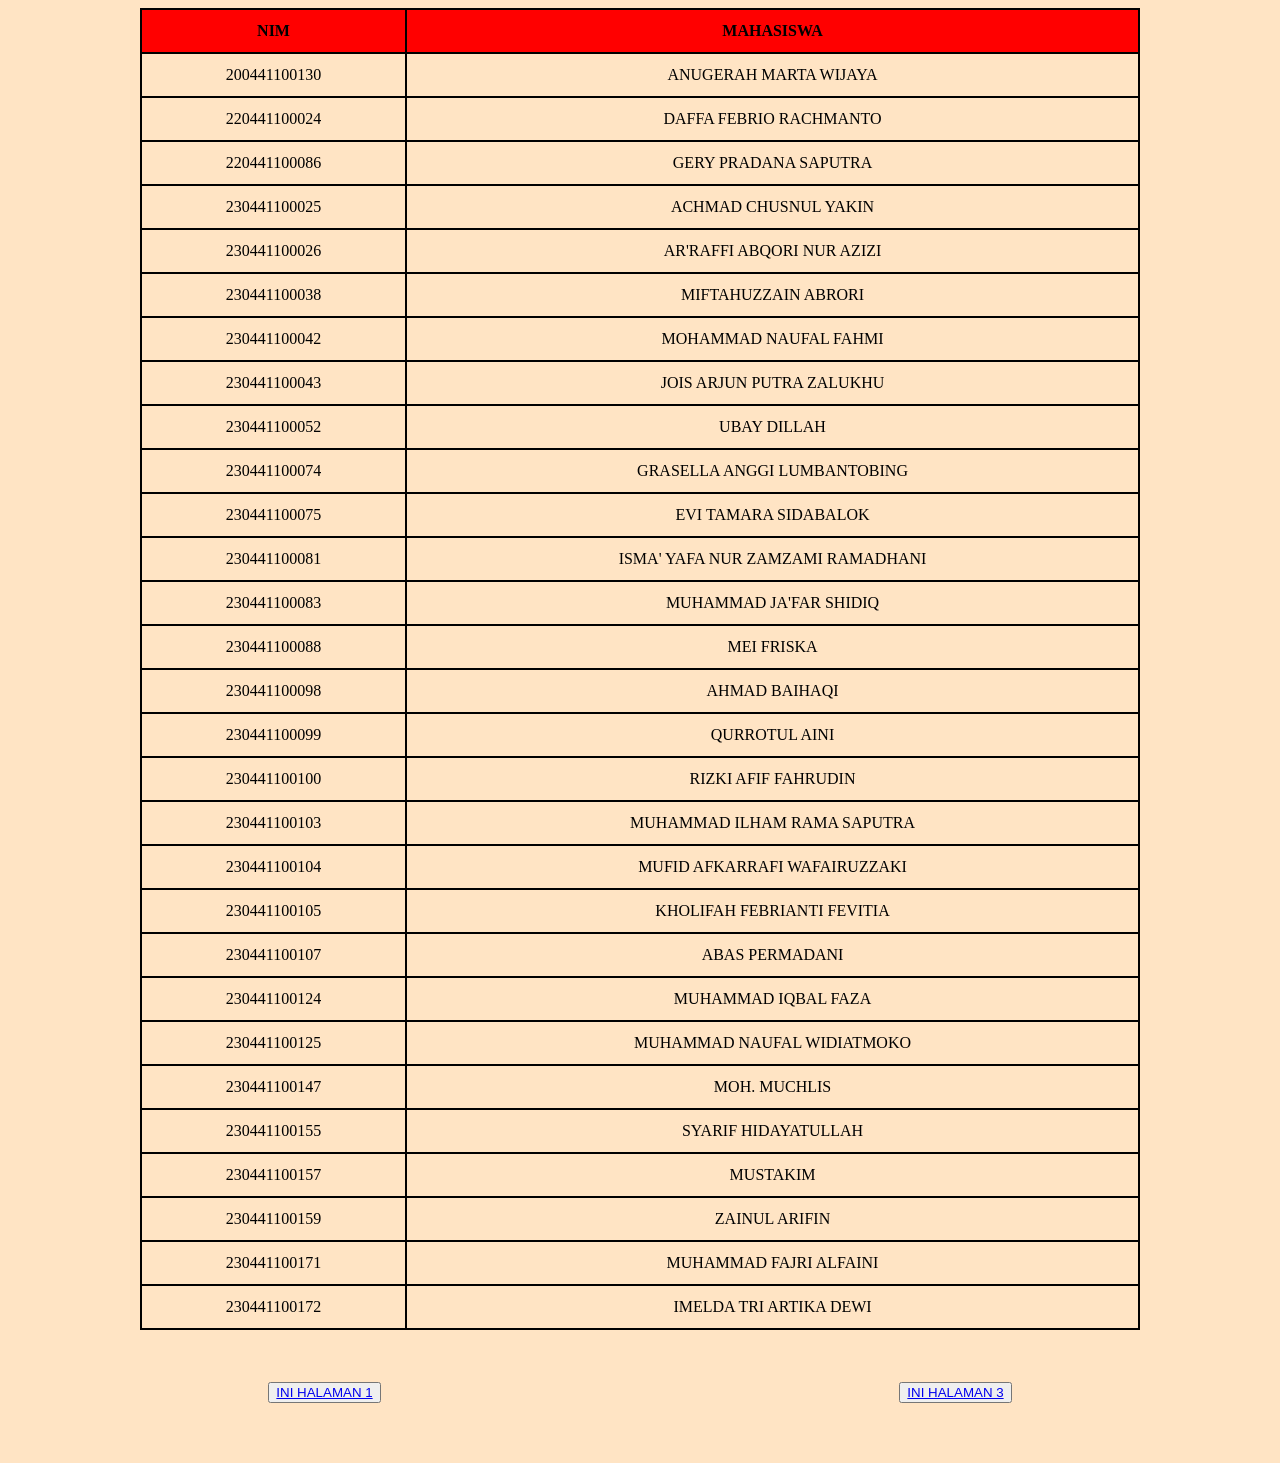
<file: Modul 1/23_042-MohammadNaufalFahmi/mhs.html>
<!DOCTYPE html>
<html>
    <head>
        <title>Data Mahasiswa</title>
    </head>
        <body bgcolor="bisque">
            <table border="0" width="1000" height="100" align="center" cellpadding="12" cellspacing="2" bgcolor="black">
                <tr bgcolor="red"> <th>NIM</th> <th>MAHASISWA</th></tr>
                <tr bgcolor="bisque" align="center" valign="middle">
                    <td>200441100130</td> <td>ANUGERAH MARTA WIJAYA</td></tr>
                <tr bgcolor="bisque" align="center" valign="middle">
                    <td>220441100024</td> <td>DAFFA FEBRIO RACHMANTO</td> </tr>
                <tr bgcolor="bisque" align="center" valign="middle">
                    <td>220441100086</td> <td>GERY PRADANA SAPUTRA</td> </tr>
                <tr bgcolor="bisque" align="center" valign="middle">
                    <td>230441100025</td> <td>ACHMAD CHUSNUL YAKIN</td> </tr>
                <tr bgcolor="bisque" align="center" valign="middle">
                    <td>230441100026</td> <td>AR'RAFFI ABQORI NUR AZIZI</td> </tr>
                <tr bgcolor="bisque" align="center" valign="middle">
                    <td>230441100038</td> <td>MIFTAHUZZAIN ABRORI</td> </tr>
                <tr bgcolor="bisque" align="center" valign="middle">
                    <td>230441100042</td> <td>MOHAMMAD NAUFAL FAHMI</td> </tr>
                <tr bgcolor="bisque" align="center" valign="middle">
                    <td>230441100043</td> <td>JOIS ARJUN PUTRA ZALUKHU</td> </tr>
                <tr bgcolor="bisque" align="center" valign="middle">
                    <td>230441100052</td> <td>UBAY DILLAH</td> </tr>
                <tr bgcolor="bisque" align="center" valign="middle">
                    <td>230441100074</td> <td>GRASELLA ANGGI LUMBANTOBING</td> </tr>
                <tr bgcolor="bisque" align="center" valign="middle">
                    <td>230441100075</td> <td>EVI TAMARA SIDABALOK</td> </tr>
                <tr bgcolor="bisque" align="center" valign="middle">
                    <td>230441100081</td> <td>ISMA' YAFA NUR ZAMZAMI RAMADHANI</td> </tr>
                <tr bgcolor="bisque" align="center" valign="middle">
                    <td>230441100083</td> <td>MUHAMMAD JA'FAR SHIDIQ</td> </tr>
                <tr bgcolor="bisque" align="center" valign="middle">
                    <td>230441100088</td> <td>MEI FRISKA</td> </tr>
                <tr bgcolor="bisque" align="center" valign="middle">
                    <td>230441100098</td> <td>AHMAD BAIHAQI</td> </tr>
                <tr bgcolor="bisque" align="center" valign="middle">
                    <td>230441100099</td> <td>QURROTUL AINI</td> </tr>
                <tr bgcolor="bisque" align="center" valign="middle">
                    <td>230441100100</td> <td>RIZKI AFIF FAHRUDIN</td> </tr>
                <tr bgcolor="bisque" align="center" valign="middle">
                    <td>230441100103</td> <td>MUHAMMAD ILHAM RAMA SAPUTRA</td> </tr>
                <tr bgcolor="bisque" align="center" valign="middle">
                    <td>230441100104</td> <td>MUFID AFKARRAFI WAFAIRUZZAKI</td> </tr>
                <tr bgcolor="bisque" align="center" valign="middle">
                    <td>230441100105</td> <td>KHOLIFAH FEBRIANTI FEVITIA</td> </tr>
                <tr bgcolor="bisque" align="center" valign="middle">
                    <td>230441100107</td> <td>ABAS PERMADANI</td> </tr>
                <tr bgcolor="bisque" align="center" valign="middle">
                    <td>230441100124</td> <td>MUHAMMAD IQBAL FAZA</td> </tr>
                <tr bgcolor="bisque" align="center" valign="middle">
                    <td>230441100125</td> <td>MUHAMMAD NAUFAL WIDIATMOKO</td> </tr>
                <tr bgcolor="bisque" align="center" valign="middle">
                    <td>230441100147</td> <td>MOH. MUCHLIS</td> </tr>
                <tr bgcolor="bisque" align="center" valign="middle">
                    <td>230441100155</td> <td>SYARIF HIDAYATULLAH</td> </tr>
                <tr bgcolor="bisque" align="center" valign="middle">
                    <td>230441100157</td> <td>MUSTAKIM</td> </tr>
                <tr bgcolor="bisque" align="center" valign="middle">
                    <td>230441100159</td> <td>ZAINUL ARIFIN</td> </tr>
                <tr bgcolor="bisque" align="center" valign="middle">
                    <td>230441100171</td> <td>MUHAMMAD FAJRI ALFAINI</td> </tr>
                <tr bgcolor="bisque" align="center" valign="middle">
                    <td>230441100172</td> <td>IMELDA TRI ARTIKA DEWI</td> </tr>
            </table>
            <!--Membuat link antar halaman-->
            <table border="0" width="100%" cellpadding="50">
                <tr>
                    <td width="50%"align="center" ><button><a href="biodata.html">INI HALAMAN 1</a></button></td>
                    <td align="center"><button><a href="page3.html">INI HALAMAN 3</a></button></td>
                </tr>
            </table>
        </body>
</html>
</file>
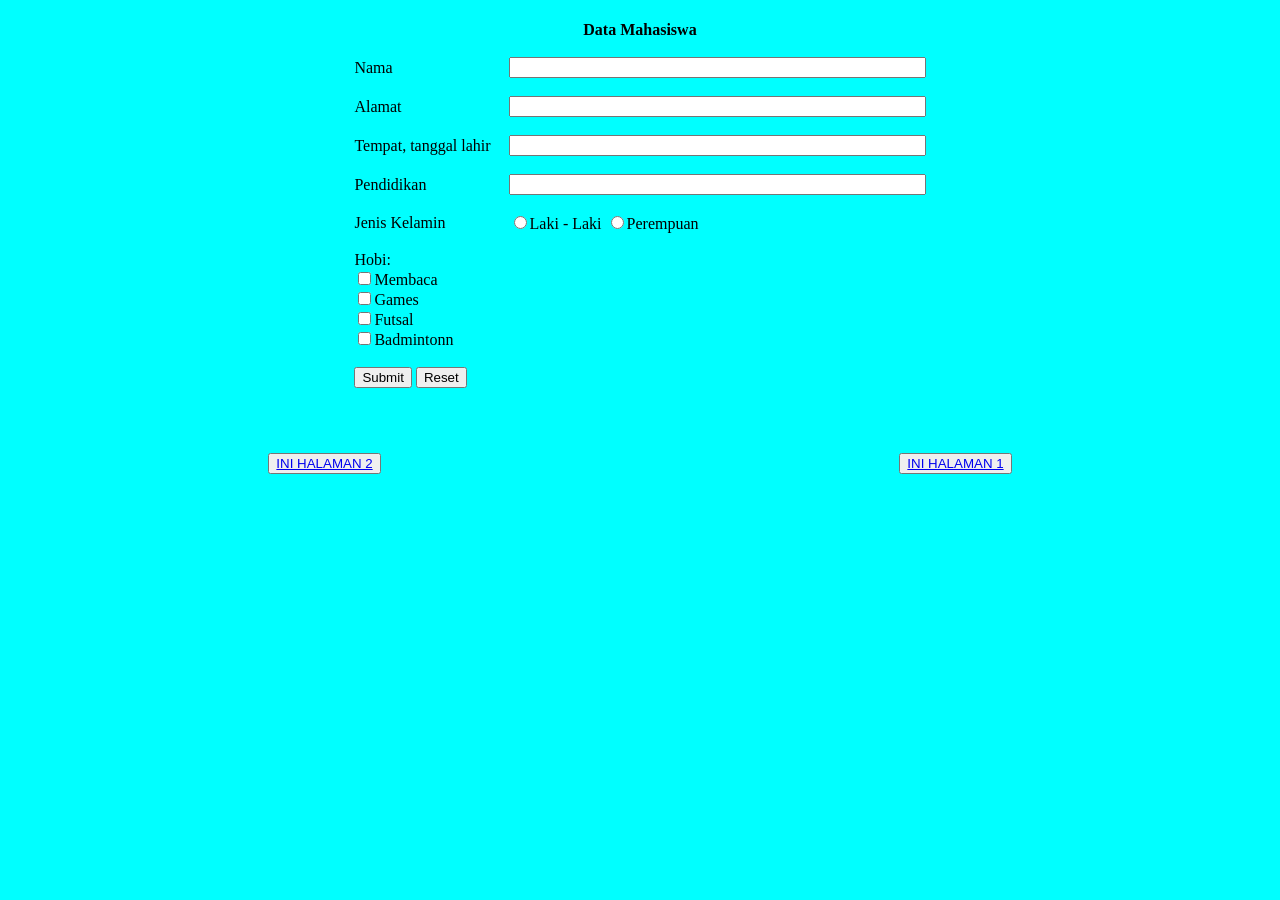
<file: Modul 1/23_042-MohammadNaufalFahmi/page3.html>
<!DOCTYPE html>
<html>
    <title>form</title>
        <body bgcolor="aqua"><!--Memberi tampilan body-->
            <!--Membuat form memuat data mahasiswa-->
            <form method="post" action="data.html">
                <table border="0" align="center" cellspacing="8" cellpadding="5">
                    <tr> <td colspan="2" align="center"><b>Data Mahasiswa</b></td></tr>
                    <tr> <td>Nama</td> <td><input type="text" name="nama" size="50"></td></tr>
                    <tr> <td>Alamat</td> <td><input type="text" name="alamat" size="50"></td></tr>
                    <tr> <td>Tempat, tanggal lahir</td> <td><input type="text" name="pekerjaan" size="50"></td></tr>
                    <tr> <td>Pendidikan</td> <td><input type="text" name="umur" size="50"></td></tr>
                    <tr> <td>Jenis Kelamin</td>
                        <td>
                            <input type="radio" name="opsi">Laki - Laki
                            <input type="radio" name="opsi">Perempuan
                        </td>
                    </tr>
                    <td>Hobi: <br>
                    <input type="checkbox" name="hobi">Membaca<br>
                    <input type="checkbox" name="hobi">Games<br>
                    <input type="checkbox" name="hobi">Futsal<br>
                    <input type="checkbox" name="hobi">Badmintonn<br>
                        </td>
                    <tr>
                        <td>
                            <input type="submit">
                            <input type="reset">
                        </td>
                    </tr>
                </table>
                <!--Membuat link antar halaman-->
                <table border="0" width="100%" cellpadding="50">
                    <tr>
                        <td width="50%"align="center" ><button><a href="mhs.html">INI HALAMAN 2</a></button></td>
                        <td align="center"><button><a href="biodata.html">INI HALAMAN 1</a></button></td>
                    </tr>
                </table>
        </body>
</html>
</file>
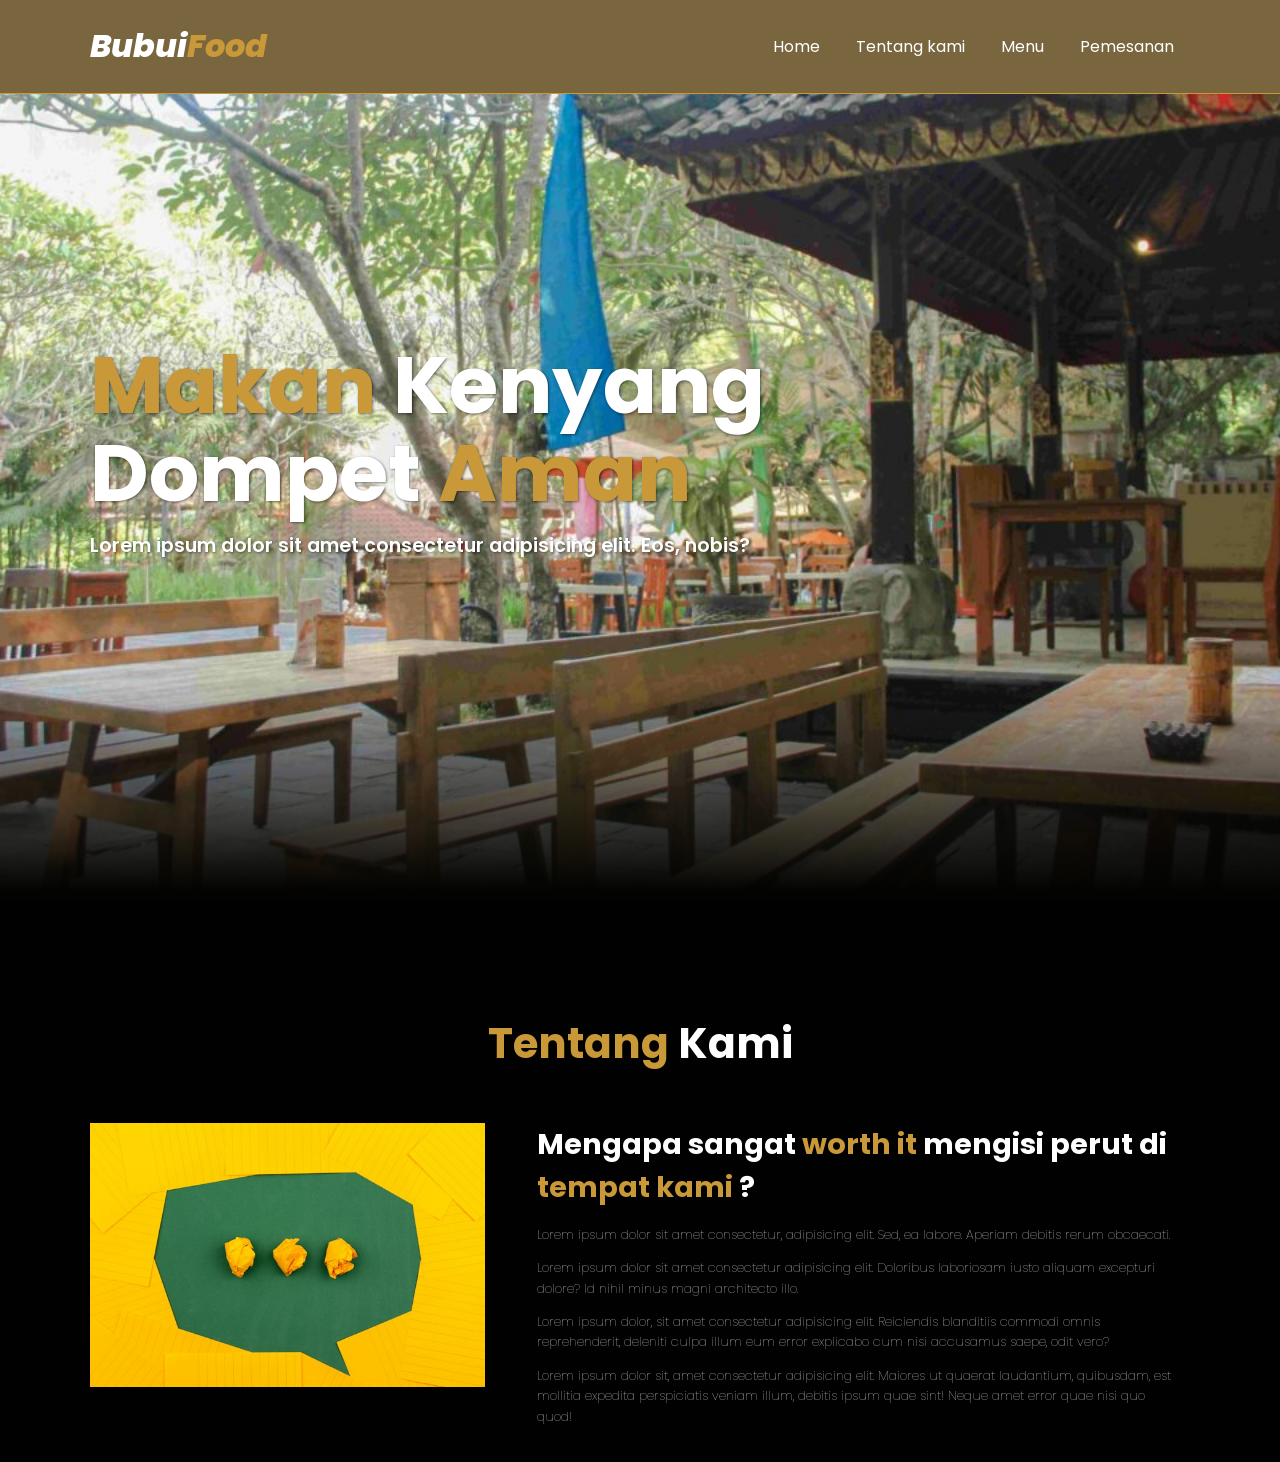
<file: Modul 2/23-042_MohammadNaufalFahmi/toko/home.html>
<!DOCTYPE html>
<html lang="en">
<head>
    <meta charset="UTF-8">
    <meta name="viewport" content="width=device-width, initial-scale=1.0">
    <title>Toko bubui</title>
    <!-- font -->
    <link rel="preconnect" href="https://fonts.googleapis.com">
    <link rel="preconnect" href="https://fonts.gstatic.com" crossorigin>
    <link href="https://fonts.googleapis.com/css2?family=Poppins:wght@100;300;400;700&display=swap" rel="stylesheet">
    <link rel="stylesheet" href="op.css">
</head>
<body>
    <!--navbar-->
    <nav class="navbar">
        <a href="#" class="navbar-logo">Bubui<span>Food</span></a>
        <div class="navbar-nav">
           <a href="#home">Home</a>
           <a href="#about">Tentang kami</a>
           <a href="menu.html">Menu</a>
           <a href="pesan.html">Pemesanan</a> 
        </div>
    </nav>
    <!--Landing section-->
    <section class="landing" id="home">
        <main class="content">
            <h1><span>Makan</span> Kenyang Dompet <span>Aman</span></h1>
            <p>Lorem ipsum dolor sit amet consectetur adipisicing elit. Eos, nobis?</p>
            <!-- <a href="#" class="buy">Pesan</a> -->
        </main>
    </section>
    <!-- About section -->
    <section id="about" class="about">
        <h2><span>Tentang</span> Kami</h2>
        <div class="row">
           <div class="about-img">
                <img src="volodymyr-hryshchenko-V5vqWC9gyEU-unsplash.jpg" alt="Tentang Kami">
           </div> 
           <div class="content">
                <h3>Mengapa sangat <span>worth it</span> mengisi perut di <span>tempat kami</span> ?</h3>
                <p>Lorem ipsum dolor sit amet consectetur, adipisicing elit. Sed, ea labore. Aperiam debitis rerum obcaecati.</p>
                <p>Lorem ipsum dolor sit amet consectetur adipisicing elit. Doloribus laboriosam iusto aliquam excepturi dolore? Id nihil minus magni architecto illo.</p>
                <p>Lorem ipsum dolor, sit amet consectetur adipisicing elit. Reiciendis blanditiis commodi omnis reprehenderit, deleniti culpa illum eum error explicabo cum nisi accusamus saepe, odit vero?</p>
                <p>Lorem ipsum dolor sit, amet consectetur adipisicing elit. Maiores ut quaerat laudantium, quibusdam, est mollitia expedita perspiciatis veniam illum, debitis ipsum quae sint! Neque amet error quae nisi quo quod!</p>
           </div>
        </div>
    </section>
</body>
</html>
</file>
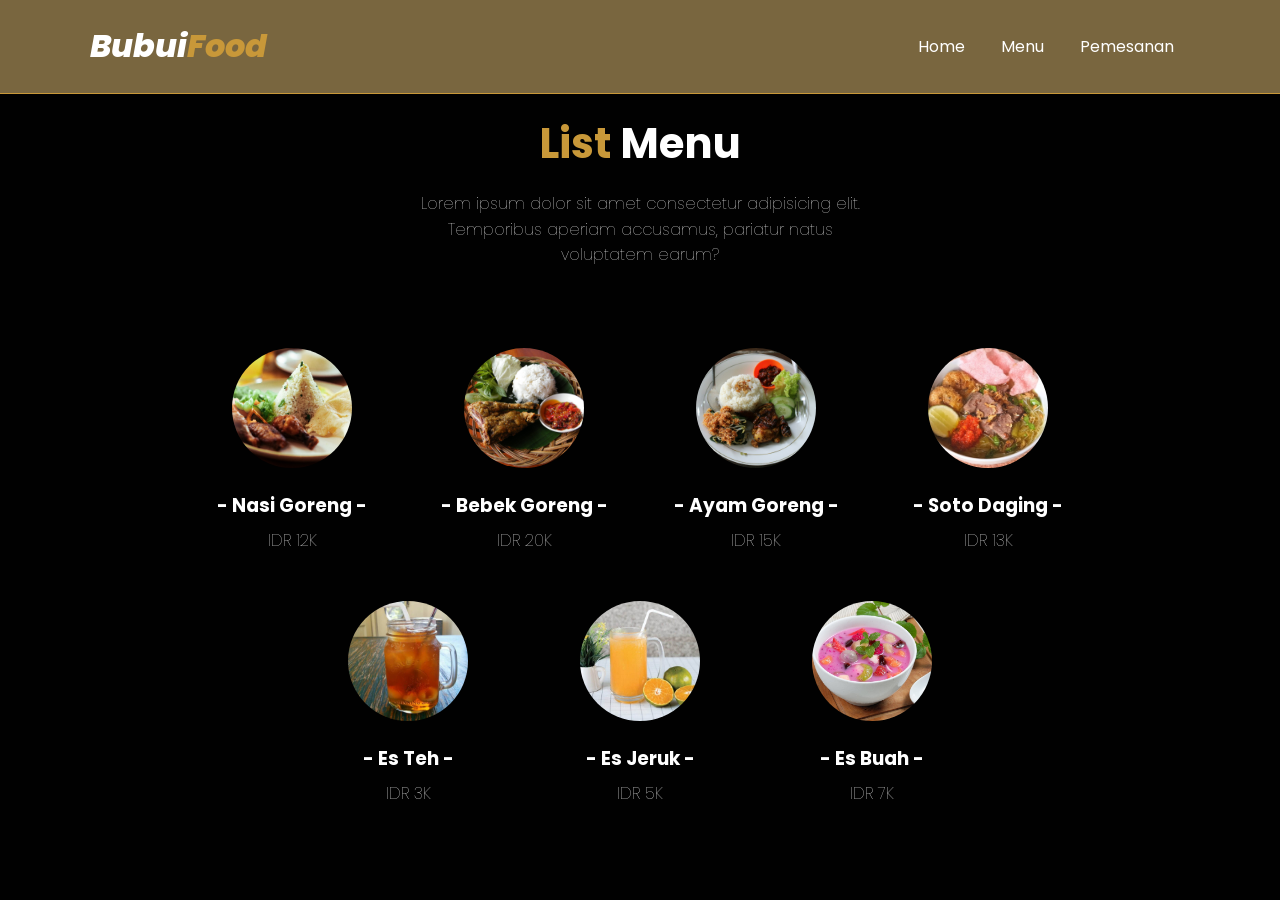
<file: Modul 2/23-042_MohammadNaufalFahmi/toko/menu.html>
<!DOCTYPE html>
<html lang="en">
<head>
    <meta charset="UTF-8">
    <meta name="viewport" content="width=device-width, initial-scale=1.0">
    <title>Menu</title>
    <link rel="preconnect" href="https://fonts.googleapis.com">
    <link rel="preconnect" href="https://fonts.gstatic.com" crossorigin>
    <link href="https://fonts.googleapis.com/css2?family=Poppins:wght@100;300;400;700&display=swap" rel="stylesheet">
    <link rel="stylesheet" href="op.css">
</head>
<body>
    <!--navbar-->
    <nav class="navbar">
        <a href="#" class="navbar-logo">Bubui<span>Food</span></a>
        <div class="navbar-nav">
           <a href="home.html">Home</a>
           <a href="#menu">Menu</a>
           <a href="pesan.html">Pemesanan</a> 
        </div>
    </nav>
    <!-- Menu section -->
    <section id="menu" class="menu">
        <h2><span>List</span> Menu</h2>
        <p>Lorem ipsum dolor sit amet consectetur adipisicing elit. Temporibus aperiam accusamus, pariatur natus voluptatem earum?</p>
        <div class="row">
            <div class="menu-kartu">
                <img src="1.jpg" alt="NasGor" class="menu-kartu-img">
                <h3 class="menu-kartu-nama">- Nasi Goreng -</h3>
                <p class="menu-kartu-harga">IDR 12K</p>
            </div>
            <div class="menu-kartu">
                <img src="2.jpg" alt="Bekgor" class="menu-kartu-img">
                <h3 class="menu-kartu-nama">- Bebek Goreng -</h3>
                <p class="menu-kartu-harga">IDR 20K</p>
            </div>
            <div class="menu-kartu">
                <img src="3.jpg" alt="AyGor" class="menu-kartu-img">
                <h3 class="menu-kartu-nama">- Ayam Goreng -</h3>
                <p class="menu-kartu-harga">IDR 15K</p>
            </div>
            <div class="menu-kartu">
                <img src="4.jpg" alt="Soto" class="menu-kartu-img">
                <h3 class="menu-kartu-nama">- Soto Daging -</h3>
                <p class="menu-kartu-harga">IDR 13K</p>
            </div>
            <div class="menu-kartu">
                <img src="5.jpg" alt="Teh" class="menu-kartu-img">
                <h3 class="menu-kartu-nama">- Es Teh -</h3>
                <p class="menu-kartu-harga">IDR 3K</p>
            </div>
            <div class="menu-kartu">
                <img src="6.jpg" alt="Jeruk" class="menu-kartu-img">
                <h3 class="menu-kartu-nama">- Es Jeruk -</h3>
                <p class="menu-kartu-harga">IDR 5K</p>
            </div>
            <div class="menu-kartu">
                <img src="7.jpg" alt="NasGor" class="menu-kartu-img">
                <h3 class="menu-kartu-nama">- Es Buah -</h3>
                <p class="menu-kartu-harga">IDR 7K</p>
            </div>
        </div>
    </section>
</body>
</html>
</file>
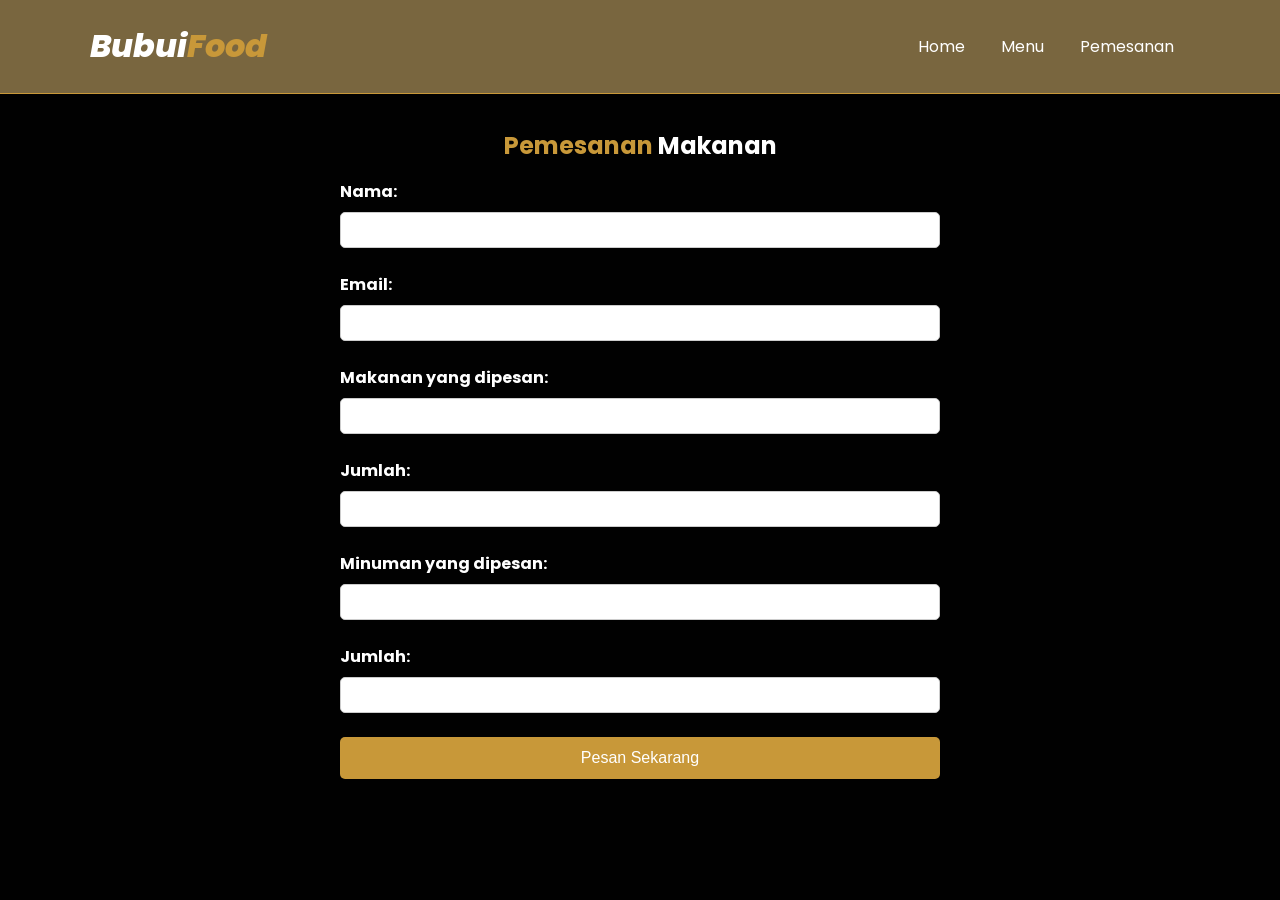
<file: Modul 2/23-042_MohammadNaufalFahmi/toko/pesan.html>
<!DOCTYPE html>
<html lang="en">
<head>
    <meta charset="UTF-8">
    <meta name="viewport" content="width=device-width, initial-scale=1.0">
    <title>Document</title>
    <link rel="preconnect" href="https://fonts.googleapis.com">
    <link rel="preconnect" href="https://fonts.gstatic.com" crossorigin>
    <link href="https://fonts.googleapis.com/css2?family=Poppins:wght@100;300;400;700&display=swap" rel="stylesheet">
    <link rel="stylesheet" href="op.css">
</head>
<body>
     <!--navbar-->
     <nav class="navbar">
        <a href="#" class="navbar-logo">Bubui<span>Food</span></a>
        <div class="navbar-nav">
           <a href="home.html">Home</a>
           <a href="menu.html">Menu</a>
           <a href="#pesan">Pemesanan</a> 
        </div>
    </nav>
    <!-- Pemesanan section -->
    <section id="pesan" class="pesan">
        <h2><span>Pemesanan</span> Makanan</h2>
        <form class="order-form" method="post">
            <div class="form-group">
                <label for="nama">Nama:</label>
                <input type="text" id="nama" name="nama" required>
            </div>
            <div class="form-group">
                <label for="email">Email:</label>
                <input type="email" id="email" name="email" required>
            </div>
            <div class="form-group">
                <label for="makanan">Makanan yang dipesan:</label>
                <input type="text" id="makanan" name="makanan" required>
            </div>
            <div class="form-group">
                <label for="jumlah pesan">Jumlah:</label>
                <input type="number" id="jumlah pesan" name="jumlah pesan" min="1" required>
            </div>
            <div class="form-group">
                <label for="minuman">Minuman yang dipesan:</label>
                <input type="text" id="minuman" name="minuman" required>
            </div>
            <div class="form-group">
                <label for="jumlah pesan">Jumlah:</label>
                <input type="number" id="jumlah pesan" name="jumlah pesan" min="1" required>
            </div>
            <button type="submit">Pesan Sekarang</button>
        </form>
    </section>
</body>
</html>
</file>
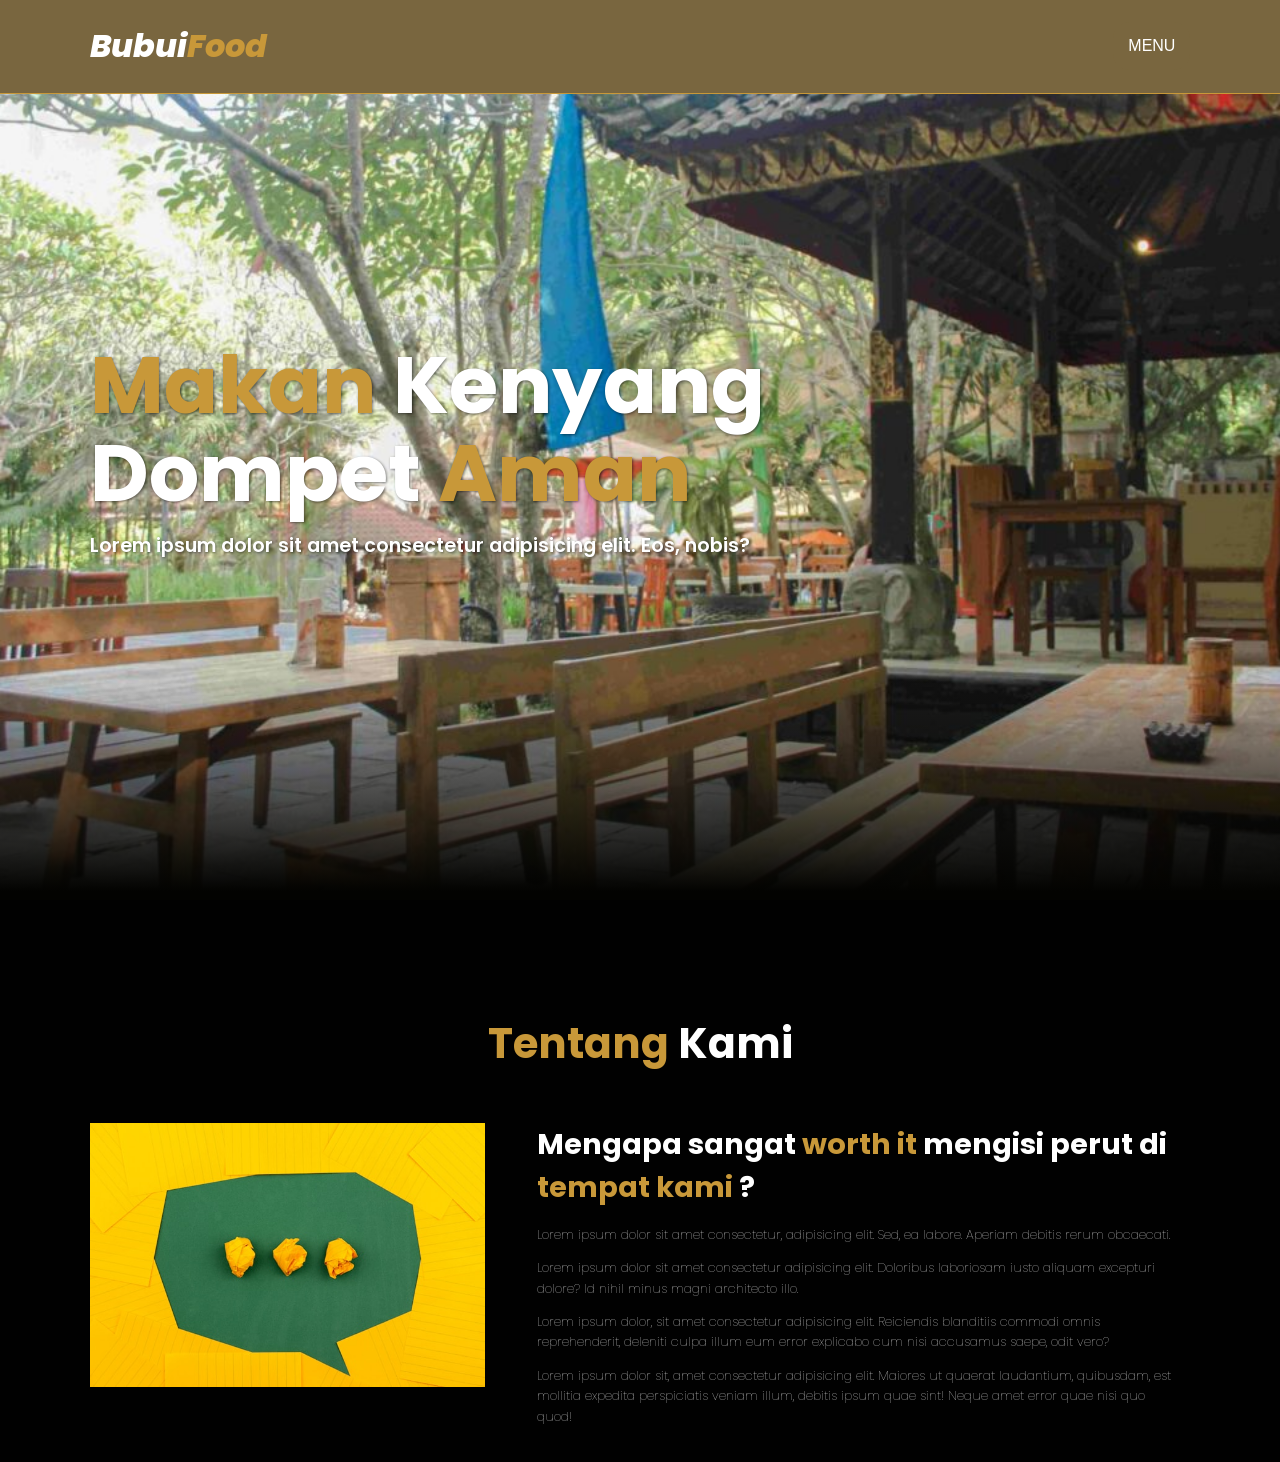
<file: Modul 4/23-042_MohammadNaufalFahmi/dropdown/home.html>
<!DOCTYPE html>
<html lang="en">
<head>
    <meta charset="UTF-8">
    <meta name="viewport" content="width=device-width, initial-scale=1.0">
    <title>Toko bubui</title>
    <!-- font -->
    <link rel="preconnect" href="https://fonts.googleapis.com">
    <link rel="preconnect" href="https://fonts.gstatic.com" crossorigin>
    <link href="https://fonts.googleapis.com/css2?family=Poppins:wght@100;300;400;700&display=swap" rel="stylesheet">
    <link rel="stylesheet" href="op.css">
    <script src="script.js"></script>
</head>
<body>
    <!--navbar-->
    <nav class="navbar">
        <a href="#" class="navbar-logo">Bubui<span>Food</span></a>
        <div class="dropdown">
            <button id="dropbtn" class="dropbtn">MENU<i class="caret">&#x25BC;</i></button>
            <div class="navbar-nav">
                <a href="#home">Home</a>
                <a href="#about">Tentang kami</a>
                <a href="menu.html">Menu Toko</a>
                <a href="pesan.html">Pemesanan</a>
                <a href="todo.html">Web ToDo</a>
            </div>
        </div>
    </nav>
    <!--Landing section-->
    <section class="landing" id="home">
        <main class="content">
            <h1><span>Makan</span> Kenyang Dompet <span>Aman</span></h1>
            <p>Lorem ipsum dolor sit amet consectetur adipisicing elit. Eos, nobis?</p>
            <!-- <a href="#" class="buy">Pesan</a> -->
        </main>
    </section>
    <!-- About section -->
    <section id="about" class="about">
        <h2><span>Tentang</span> Kami</h2>
        <div class="row">
           <div class="about-img">
                <img src="volodymyr-hryshchenko-V5vqWC9gyEU-unsplash.jpg" alt="Tentang Kami">
           </div> 
           <div class="content">
                <h3>Mengapa sangat <span>worth it</span> mengisi perut di <span>tempat kami</span> ?</h3>
                <p>Lorem ipsum dolor sit amet consectetur, adipisicing elit. Sed, ea labore. Aperiam debitis rerum obcaecati.</p>
                <p>Lorem ipsum dolor sit amet consectetur adipisicing elit. Doloribus laboriosam iusto aliquam excepturi dolore? Id nihil minus magni architecto illo.</p>
                <p>Lorem ipsum dolor, sit amet consectetur adipisicing elit. Reiciendis blanditiis commodi omnis reprehenderit, deleniti culpa illum eum error explicabo cum nisi accusamus saepe, odit vero?</p>
                <p>Lorem ipsum dolor sit, amet consectetur adipisicing elit. Maiores ut quaerat laudantium, quibusdam, est mollitia expedita perspiciatis veniam illum, debitis ipsum quae sint! Neque amet error quae nisi quo quod!</p>
           </div>
        </div>
    </section>
</body>
</html>
</file>
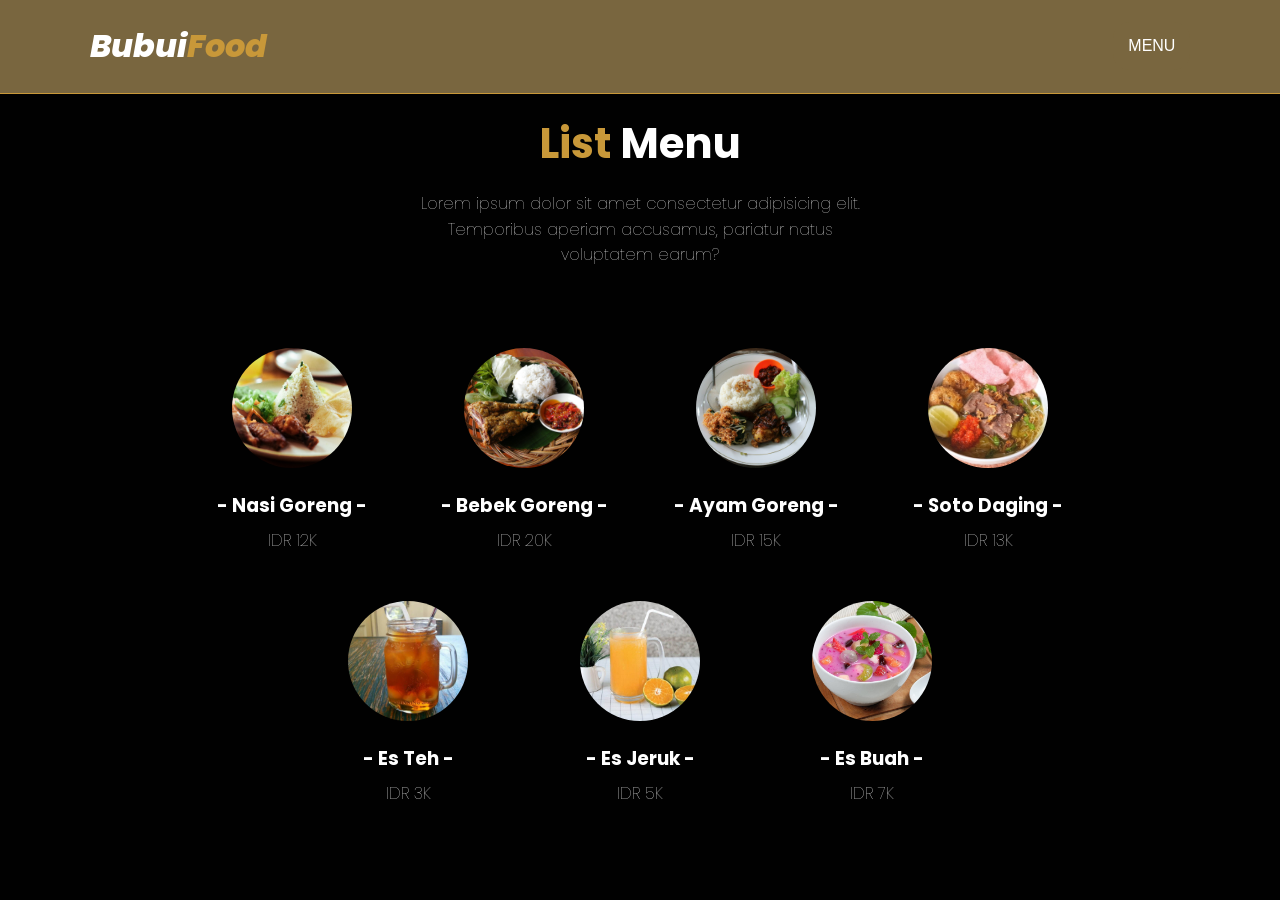
<file: Modul 4/23-042_MohammadNaufalFahmi/dropdown/menu.html>
<!DOCTYPE html>
<html lang="en">
<head>
    <meta charset="UTF-8">
    <meta name="viewport" content="width=device-width, initial-scale=1.0">
    <title>Menu</title>
    <link rel="preconnect" href="https://fonts.googleapis.com">
    <link rel="preconnect" href="https://fonts.gstatic.com" crossorigin>
    <link href="https://fonts.googleapis.com/css2?family=Poppins:wght@100;300;400;700&display=swap" rel="stylesheet">
    <link rel="stylesheet" href="op.css">
    <script src="script.js"></script>
</head>
<body>
    <!--navbar-->
    <nav class="navbar">
        <a href="#" class="navbar-logo">Bubui<span>Food</span></a>
        <div class="dropdown">
            <button id="dropbtn" class="dropbtn">MENU<i class="caret">&#x25BC;</i></button>
            <div class="navbar-nav">
                <a href="home.html">Home</a>
                <a href="home.html">Tentang kami</a>
                <a href="menu.html">Menu Toko</a>
                <a href="pesan.html">Pemesanan</a> 
                <a href="todo.html">Web ToDo</a>
            </div>
        </div>
    </nav>
    <!-- Menu section -->
    <section id="menu" class="menu">
        <h2><span>List</span> Menu</h2>
        <p>Lorem ipsum dolor sit amet consectetur adipisicing elit. Temporibus aperiam accusamus, pariatur natus voluptatem earum?</p>
        <div class="row">
            <div class="menu-kartu">
                <img src="1.jpg" alt="NasGor" class="menu-kartu-img">
                <h3 class="menu-kartu-nama">- Nasi Goreng -</h3>
                <p class="menu-kartu-harga">IDR 12K</p>
            </div>
            <div class="menu-kartu">
                <img src="2.jpg" alt="Bekgor" class="menu-kartu-img">
                <h3 class="menu-kartu-nama">- Bebek Goreng -</h3>
                <p class="menu-kartu-harga">IDR 20K</p>
            </div>
            <div class="menu-kartu">
                <img src="3.jpg" alt="AyGor" class="menu-kartu-img">
                <h3 class="menu-kartu-nama">- Ayam Goreng -</h3>
                <p class="menu-kartu-harga">IDR 15K</p>
            </div>
            <div class="menu-kartu">
                <img src="4.jpg" alt="Soto" class="menu-kartu-img">
                <h3 class="menu-kartu-nama">- Soto Daging -</h3>
                <p class="menu-kartu-harga">IDR 13K</p>
            </div>
            <div class="menu-kartu">
                <img src="5.jpg" alt="Teh" class="menu-kartu-img">
                <h3 class="menu-kartu-nama">- Es Teh -</h3>
                <p class="menu-kartu-harga">IDR 3K</p>
            </div>
            <div class="menu-kartu">
                <img src="6.jpg" alt="Jeruk" class="menu-kartu-img">
                <h3 class="menu-kartu-nama">- Es Jeruk -</h3>
                <p class="menu-kartu-harga">IDR 5K</p>
            </div>
            <div class="menu-kartu">
                <img src="7.jpg" alt="NasGor" class="menu-kartu-img">
                <h3 class="menu-kartu-nama">- Es Buah -</h3>
                <p class="menu-kartu-harga">IDR 7K</p>
            </div>
        </div>
    </section>
</body>
</html>
</file>
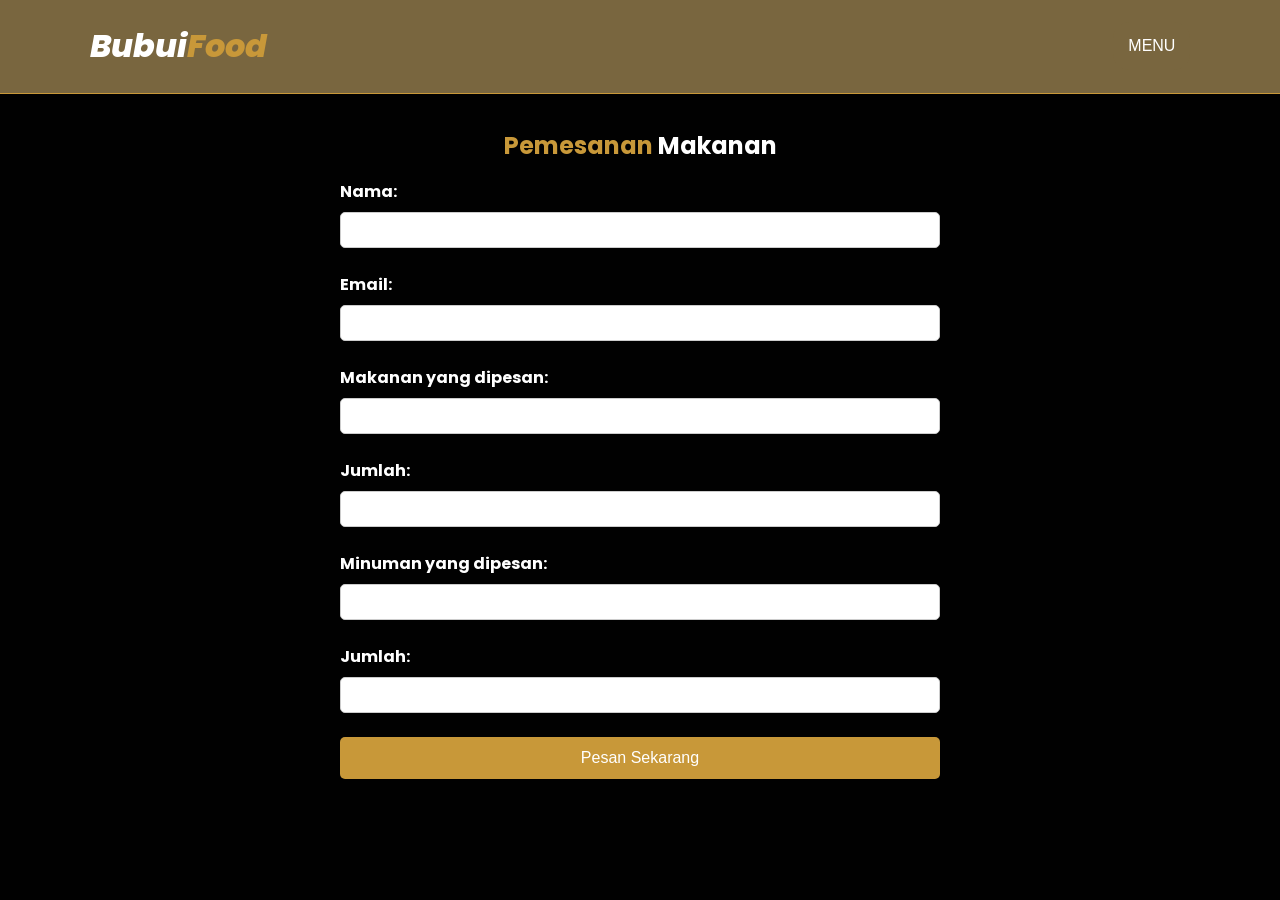
<file: Modul 4/23-042_MohammadNaufalFahmi/dropdown/pesan.html>
<!DOCTYPE html>
<html lang="en">
<head>
    <meta charset="UTF-8">
    <meta name="viewport" content="width=device-width, initial-scale=1.0">
    <title>Document</title>
    <link rel="preconnect" href="https://fonts.googleapis.com">
    <link rel="preconnect" href="https://fonts.gstatic.com" crossorigin>
    <link href="https://fonts.googleapis.com/css2?family=Poppins:wght@100;300;400;700&display=swap" rel="stylesheet">
    <link rel="stylesheet" href="op.css">
    <script src="script.js"></script>
</head>
<body>
     <!--navbar-->
     <nav class="navbar">
        <a href="#" class="navbar-logo">Bubui<span>Food</span></a>
        <div class="dropdown">
            <button id="dropbtn" class="dropbtn">MENU<i class="caret">&#x25BC;</i></button>
            <div class="navbar-nav">
                <a href="home.html">Home</a>
                <a href="home.html">Tentang kami</a>
                <a href="menu.html">Menu Toko</a>
                <a href="pesan.html">Pemesanan</a> 
                <a href="todo.html">Web ToDo</a>
            </div>
        </div>
    </nav>
    <!-- Pemesanan section -->
    <section id="pesan" class="pesan">
        <h2><span>Pemesanan</span> Makanan</h2>
        <form class="order-form" method="post">
            <div class="form-group">
                <label for="nama">Nama:</label>
                <input type="text" id="nama" name="nama" required>
            </div>
            <div class="form-group">
                <label for="email">Email:</label>
                <input type="email" id="email" name="email" required>
            </div>
            <div class="form-group">
                <label for="makanan">Makanan yang dipesan:</label>
                <input type="text" id="makanan" name="makanan" required>
            </div>
            <div class="form-group">
                <label for="jumlah pesan">Jumlah:</label>
                <input type="number" id="jumlah pesan" name="jumlah pesan" min="1" required>
            </div>
            <div class="form-group">
                <label for="minuman">Minuman yang dipesan:</label>
                <input type="text" id="minuman" name="minuman" required>
            </div>
            <div class="form-group">
                <label for="jumlah pesan">Jumlah:</label>
                <input type="number" id="jumlah pesan" name="jumlah pesan" min="1" required>
            </div>
            <button type="submit">Pesan Sekarang</button>
        </form>
    </section>
</body>
</html>
</file>
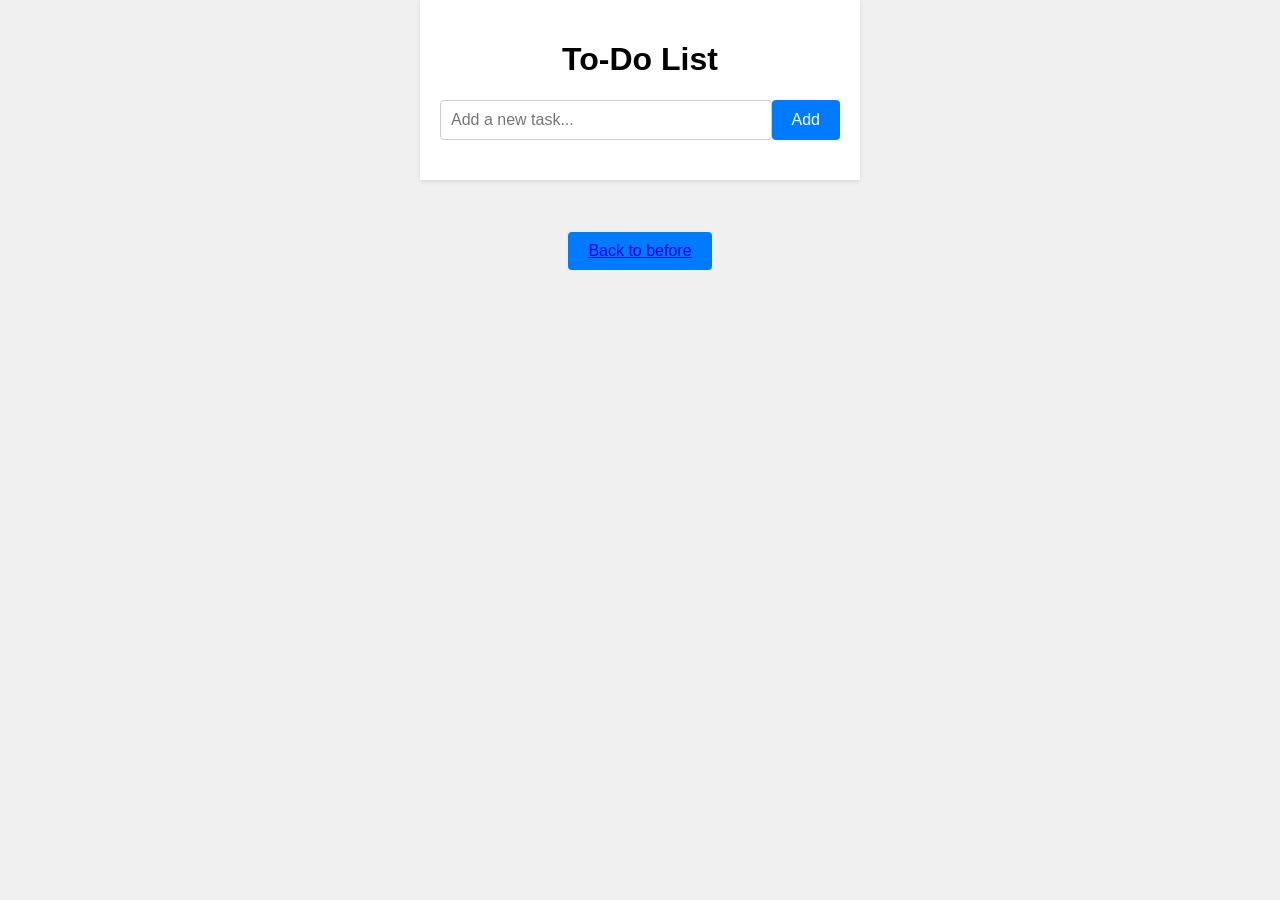
<file: Modul 4/23-042_MohammadNaufalFahmi/web todo/todo.html>
<!DOCTYPE html>
<html lang="en">
<head>
    <meta charset="UTF-8">
    <meta name="viewport" content="width=device-width, initial-scale=1.0">
    <link rel="stylesheet" href="style.css">
    <title>To-Do List web</title>
</head>
<body>
    <div class="container">
        <h1>To-Do List</h1>
        <div class="input-container">
            <input type="text" id="task" placeholder="Add a new task...">
            <button id="add">Add</button>
        </div>
        <ul id="taskList"></ul>
    </div>
     <!--Membuat link antar halaman-->
     <table border="0" width="100%" cellpadding="50">
        <tr>
            <td width="50%"align="center"><button><a href="home.html">Back to before</a></button></td>
        </tr>
    </table>
    <script src="main.js"></script>
</body>
</html>
</file>
<file: Modul 2/23-042_MohammadNaufalFahmi/toko/op.css>
:root{
    --primer: #c89839;
    --bg: #010101;
}

*{
    margin:0;
    padding: 0;
    box-sizing: border-box;
    outline: none;
    border: none;
    text-decoration: none;
}

body{
    font-family: 'Poppins', sans-serif;
    background-color: var(--bg);
    color:white;
    /* min-height: 2000px; */
}
/*navbar*/
.navbar{
    display: flex;
    justify-content: space-between;
    align-items: center;
    padding: 1.4rem 7%;
    background-color: #79663f;
    border-bottom: 1px solid var(--primer);
    position: fixed;
    top: 0;
    left: 0;
    right: 0;
    z-index: 9999;/*agar navbar tetap diatas*/
}
.navbar .navbar-logo{
    font-size: 2rem;
    font-weight: 800;
    color: white;
    font-style: italic;

}
.navbar .navbar-logo span{
    color: var(--primer); 
}
.navbar .navbar-nav a{
    color: white;
    display: inline-block;
    font-size: 1,6rem;
    margin: 0 1rem;
}
.navbar .navbar-nav a:hover{
    color: var(--primer)
}
/* Landing section */
.landing{
   min-height: 100vh;
   display: flex;
   align-items: center;
   background-image: url(tempat.jpg); 
   background-repeat: no-repeat;
   background-size: cover; 
   background-position:center ;
   position: relative;
}
.landing::after{
    content: '';
    display: block;
    position: absolute;
    width: 100%;
    height: 50%;
    bottom: 0;
    background: linear-gradient(0deg,
    rgb(3, 3, 1)2%,rgba(255, 255, 255, 0)50%);
}
.landing .content{
    padding: 1.4rem 7%;
    max-width: 60rem;
}
.landing .content h1{
    font-size: 5em;
    color: white;
    text-shadow: 1px 1px 3px rgba(1, 1, 3, 0.5);
    line-height: 1.1;
}
.landing .content h1 span{
    color: var(--primer);
}
.landing .content p{
    font-size: 1.2rem;
    margin-top: 1rem;
    line-height: 1.4;
    font-weight: 600;
    text-shadow: 1px 1px 3px rgba(1, 1, 3, 0.5);
}
/* About section */
.about, .menu{
   padding: 7rem 7% 1.4rem; 
}
.about h2, .menu h2{
    text-align: center;
    font-size: 2.6rem;
    margin-bottom: 3rem;
}
.about h2 span, .menu h2 span{
    color: var(--primer);
}
.about .row{
    display: flex;
}
.about .row .about-img{
    flex: 1 1 30rem;
}
.about .row .about-img img{
    width: 90%;
}
.about .row .content{
    flex: 1 1 45rem;
    padding: 0 0.5rem;
}
.about .row .content h3{
    font-size: 1.8rem;
    margin-bottom: 1rem;
}
.about .row .content h3 span{
    color: var(--primer);
}
.about .row .content p{
    margin-bottom: 0.8rem;
    font-size: 0.8rem;
    font-weight: 100;
    line-height: 1.6;
}
/* Menu section */
.menu h2{
    margin-bottom: 1rem;
}
.menu p{
    text-align: center;
    max-width: 30rem;
    margin: auto;
    font-weight: 100;
    line-height: 1.6;
}
.menu .row{
    display: flex;
    flex-wrap: wrap;
    margin-top: 5rem;
    justify-content: center;
}
.menu .row .menu-kartu{
    text-align: center;
    flex: 1 0 25%;
    margin: 0 1rem;
    max-width: 200px;
    padding-bottom: 3rem;
}
.menu .row .menu-kartu img{
    border-radius: 50%;
    width: 60%;
}
.menu .row .menu-kartu .menu-kartu-nama{
    margin: 1rem auto 0.5rem;
}
/* Form section */
.pesan h2 {
    margin-top: 8rem;
    margin-bottom: 1rem;
    text-align: center;
}
.pesan h2 span{
    color: var(--primer);
}
.order-form {
    max-width: 600px;
    margin: 0 auto;
}

.form-group {
    margin-bottom: 1.5rem;
}

.form-group label {
    display: block;
    margin-bottom: 0.5rem;
    font-weight: bold;
}

.form-group input {
    width: 100%;
    padding: 0.5rem;
    font-size: 1rem;
    border-radius: 5px;
    border: 1px solid #ccc;
}

button[type="submit"] {
    display: block;
    width: 100%;
    padding: 0.75rem;
    background-color: var(--primer);
    color: white;
    font-size: 1rem;
    border: none;
    border-radius: 5px;
    cursor: pointer;
    transition: background-color 0.3s ease;
}

button[type="submit"]:hover {
    background-color: #c89839; /* ganti warna ketika  hover */
}
</file>
<file: Modul 4/23-042_MohammadNaufalFahmi/dropdown/op.css>
:root{
    --primer: #c89839;
    --bg: #010101;
}

*{
    margin:0;
    padding: 0;
    box-sizing: border-box;
    outline: none;
    border: none;
    text-decoration: none;
}

body{
    font-family: 'Poppins', sans-serif;
    background-color: var(--bg);
    color:white;
    /* min-height: 2000px; */
}
/*navbar*/
.navbar{
    display: flex;
    justify-content: space-between;
    align-items: center;
    padding: 1.4rem 7%;
    background-color: #79663f;
    border-bottom: 1px solid var(--primer);
    position: fixed;
    top: 0;
    left: 0;
    right: 0;
    z-index: 9999;/*agar navbar tetap diatas*/
}
.navbar .navbar-logo{
    font-size: 2rem;
    font-weight: 800;
    color: white;
    font-style: italic;

}
.navbar .navbar-logo span{
    color: var(--primer); 
}
.navbar .navbar-nav a{
    color: white;
    display: block;
    font-size: 1,6rem;
    margin: 0 1rem;
    color: black;
    padding: 12px 16px;
    text-decoration: none;
    display: block;
}
.navbar .navbar-nav a:hover{
    color: var(--primer)
}
/* Dropdown */
.dropdown {
    position: relative;
    display: inline-block;
}
.dropbtn {
    background-color: #79663f;
    color: white;
    padding: 15px;
    font-size: 16px;
    border: none;
    cursor: pointer;
    display: flex;
    align-items: center;
    justify-content: space-between;
    border-radius: 16px;
}
.caret {
    display: none;
    margin-left: 5px;
    transition: transform 0.3s ease;
}
.navbar .navbar-nav{
    display: none;
    position: absolute;
    background-color: #f9f9f9;
    min-width: 160px;
    box-shadow: 0px 8px 16px 0px rgba(0,0,0,0.2);
    z-index: 1;
}
.dropdown-content a:hover {
    background-color: #79663f;
}
.dropdown:hover .navbar-nav {
    display: block;
}
.dropdown:hover .caret{
    display: inline-block;
}
.dropdown.active .caret {
    display: inline-block;
    transform: rotate(180deg);
}
.dropbtn:hover, .dropbtn:focus {
    background-color: #333;
}
.dropdown:hover .dropdown-content {
    display: block;
}

/* Landing section */
.landing{
   min-height: 100vh;
   display: flex;
   align-items: center;
   background-image: url(tempat.jpg); 
   background-repeat: no-repeat;
   background-size: cover; 
   background-position:center ;
   position: relative;
}
.landing::after{
    content: '';
    display: block;
    position: absolute;
    width: 100%;
    height: 50%;
    bottom: 0;
    background: linear-gradient(0deg,
    rgb(3, 3, 1)2%,rgba(255, 255, 255, 0)50%);
}
.landing .content{
    padding: 1.4rem 7%;
    max-width: 60rem;
}
.landing .content h1{
    font-size: 5em;
    color: white;
    text-shadow: 1px 1px 3px rgba(1, 1, 3, 0.5);
    line-height: 1.1;
}
.landing .content h1 span{
    color: var(--primer);
}
.landing .content p{
    font-size: 1.2rem;
    margin-top: 1rem;
    line-height: 1.4;
    font-weight: 600;
    text-shadow: 1px 1px 3px rgba(1, 1, 3, 0.5);
}
/* About section */
.about, .menu{
   padding: 7rem 7% 1.4rem; 
}
.about h2, .menu h2{
    text-align: center;
    font-size: 2.6rem;
    margin-bottom: 3rem;
}
.about h2 span, .menu h2 span{
    color: var(--primer);
}
.about .row{
    display: flex;
}
.about .row .about-img{
    flex: 1 1 30rem;
}
.about .row .about-img img{
    width: 90%;
}
.about .row .content{
    flex: 1 1 45rem;
    padding: 0 0.5rem;
}
.about .row .content h3{
    font-size: 1.8rem;
    margin-bottom: 1rem;
}
.about .row .content h3 span{
    color: var(--primer);
}
.about .row .content p{
    margin-bottom: 0.8rem;
    font-size: 0.8rem;
    font-weight: 100;
    line-height: 1.6;
}
/* Menu section */
.menu h2{
    margin-bottom: 1rem;
}
.menu p{
    text-align: center;
    max-width: 30rem;
    margin: auto;
    font-weight: 100;
    line-height: 1.6;
}
.menu .row{
    display: flex;
    flex-wrap: wrap;
    margin-top: 5rem;
    justify-content: center;
}
.menu .row .menu-kartu{
    text-align: center;
    flex: 1 0 25%;
    margin: 0 1rem;
    max-width: 200px;
    padding-bottom: 3rem;
}
.menu .row .menu-kartu img{
    border-radius: 50%;
    width: 60%;
}
.menu .row .menu-kartu .menu-kartu-nama{
    margin: 1rem auto 0.5rem;
}
/* Form section */
.pesan h2 {
    margin-top: 8rem;
    margin-bottom: 1rem;
    text-align: center;
}
.pesan h2 span{
    color: var(--primer);
}
.order-form {
    max-width: 600px;
    margin: 0 auto;
}

.form-group {
    margin-bottom: 1.5rem;
}

.form-group label {
    display: block;
    margin-bottom: 0.5rem;
    font-weight: bold;
}

.form-group input {
    width: 100%;
    padding: 0.5rem;
    font-size: 1rem;
    border-radius: 5px;
    border: 1px solid #ccc;
}

button[type="submit"] {
    display: block;
    width: 100%;
    padding: 0.75rem;
    background-color: var(--primer);
    color: white;
    font-size: 1rem;
    border: none;
    border-radius: 5px;
    cursor: pointer;
    transition: background-color 0.3s ease;
}

button[type="submit"]:hover {
    background-color: #c89839; /* ganti warna ketika  hover */
}
</file>
<file: Modul 4/23-042_MohammadNaufalFahmi/web todo/style.css>
body {
    font-family: Arial, sans-serif;
    background-color: #f0f0f0;
    margin: 0;
    padding: 0;
}

.container {
    max-width: 400px;
    margin: 0 auto;
    background-color: #fff;
    padding: 20px;
    box-shadow: 0 2px 4px rgba(0, 0, 0, 0.1);
}

h1 {
    text-align: center;
}

.input-container {
    display: flex;
    margin-bottom: 20px;
}

input[type="text"] {
    flex: 1;
    padding: 10px;
    border: 1px solid #ccc;
    border-radius: 4px;
    font-size: 16px;
}

button {
    padding: 10px 20px;
    background-color: #007bff;
    color: #fff;
    border: none;
    border-radius: 4px;
    cursor: pointer;
    font-size: 16px;
}
.edit, .delete {
    padding: 5px 10px; 
    font-size: 14px; 
    margin-left: 5px; 
}

ul {
    list-style: none;
    padding: 0;
    margin: 0;
    max-height: 300px;
    overflow-y: auto; 
}

li {
    display: flex;
    justify-content: space-between;
    align-items: center;
    border: 1px solid #ccc;
    border-radius: 4px;
    padding: 10px;
    margin-bottom: 10px;
    background-color: #fff;
}

.completed {
    text-decoration: line-through;
    text-decoration-thickness:25%;
    color: red;
}
</file>
